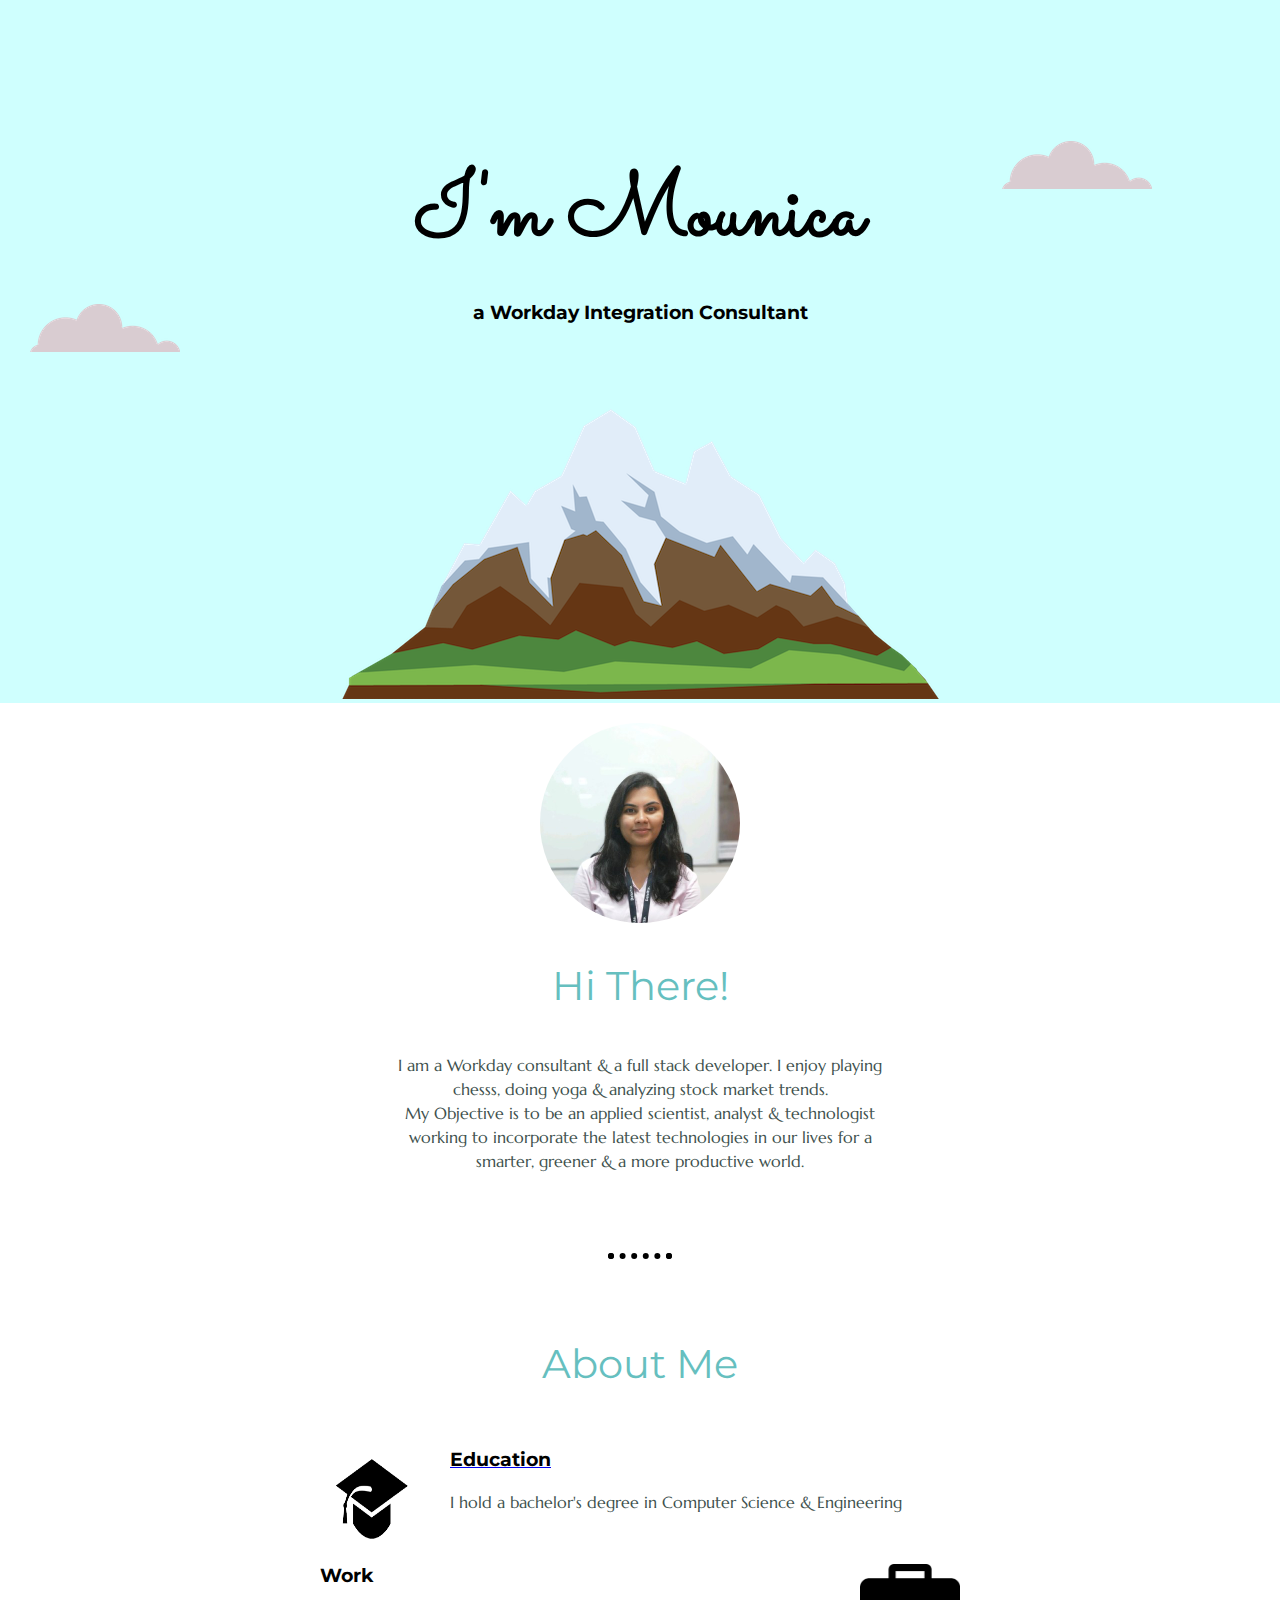
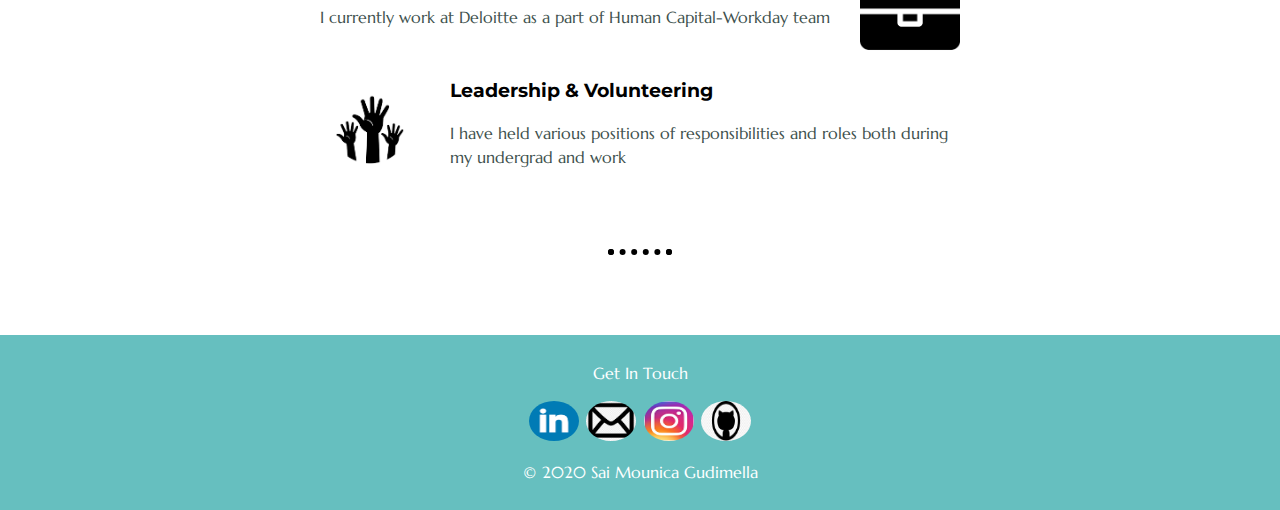
<file: index.html>
<!DOCTYPE html>
<html lang="en" dir="ltr">

<head>
  <meta charset="utf-8">
  <title>Sai Mounica Gudimella</title>
  <link rel="stylesheet" href="styles.css">
  <link rel="icon" href="favicon.ico">
  <link href="https://fonts.googleapis.com/css2?family=Marcellus&family=Merriweather:wght@300&family=Montserrat:wght@200&family=Sacramento&display=swap" rel="stylesheet">
</head>

<body>
  <div class="top-container">
    <img class="top-cloud" src="cloud.png" alt="cloud-img">
    <h1>I'm Mounica</h1>
    <h3>a Workday Integration Consultant</h3>
    <img class="bottom-cloud" src="cloud.png" alt="cloud-img">
    <img src="mountain.png" alt="mountain-img">
  </div>


  <div class="middle-container">
    <div class="profile">
      <img src="Image.jpg" class="Photo" alt="My-Profile-Photo">
      <h2>Hi There!</h2>
      <p class="intro">I am a Workday consultant & a full stack developer. I enjoy playing chesss, doing yoga & analyzing stock market trends.</p>
      <p class="intro">My Objective is to be an applied scientist, analyst & technologist working to incorporate the latest technologies in our
lives for a smarter, greener & a more productive world.</p>
    </div>
    <hr>
    <div class="skills">
      <h2>About Me</h2>

      <div class="skill-row">
        <img class="skill" src="Education.png" alt="Education-img">
        <a href="Education.html"><h3>Education</h3></a>

        <p>I hold a bachelor's degree in Computer Science & Engineering</p>
      </div>

      <div class="skill-row">
        <img class="skill1" src="Office.png" alt="Office-img">
        <h3>Work</h3>
        <p>I currently work at Deloitte as a part of Human Capital-Workday team</p>
      </div>

      <div class="skill-row">
        <img class="skill" src="Leadership.png" alt="Leadership-img">
        <h3>Leadership & Volunteering</h3>
        <p>I have held various positions of responsibilities and roles both during my undergrad and work</p>
      </div>

    </div>
    <hr>

  </div>


  <div class="bottom-container">
    <p>Get In Touch</p>
    <a class="footer-link" href="https://www.linkedin.com/in/sai-mounica-gudimella-3625b3104">
      <img class="contact-me" src="LinkedIn.png" alt="LinkedIn-img">
    </a>
    <a class="footer-link" href="mailto: mounicag1996@gmail.com">
      <img class="contact-me" src="GMail.png" alt="GMail-img">
    </a>
    <a class="footer-link" href="https://www.instagram.com/mounica.1101/?hl=en">
      <img class="contact-me" src="Instagram.jpg" alt="Instagram-img">
    </a>
    <a class="footer-link" href="https://github.com/SaiMounicaGudimella">
      <img class="contact-me" src="Github.png" alt="Github-img">
    </a>
    <p>© 2020 Sai Mounica Gudimella</p>
  </div>


</body>

</html>
</file>
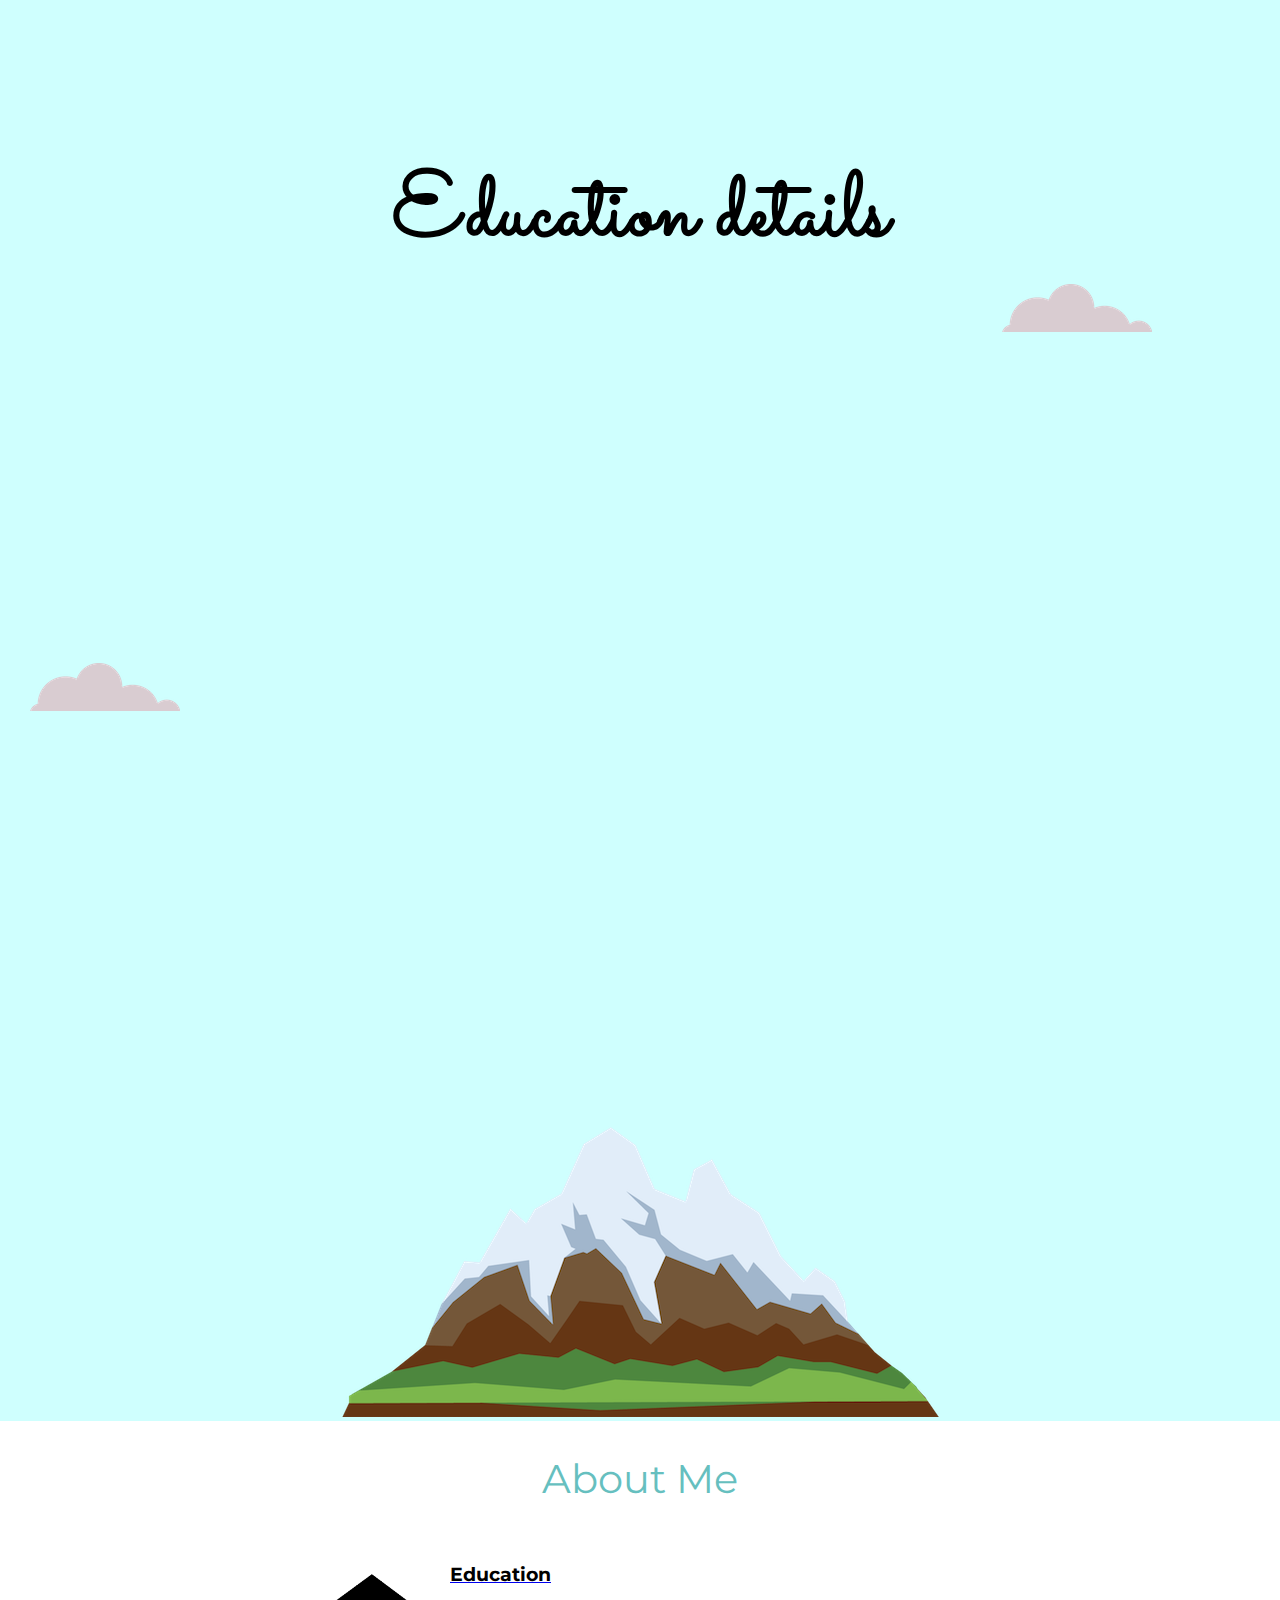
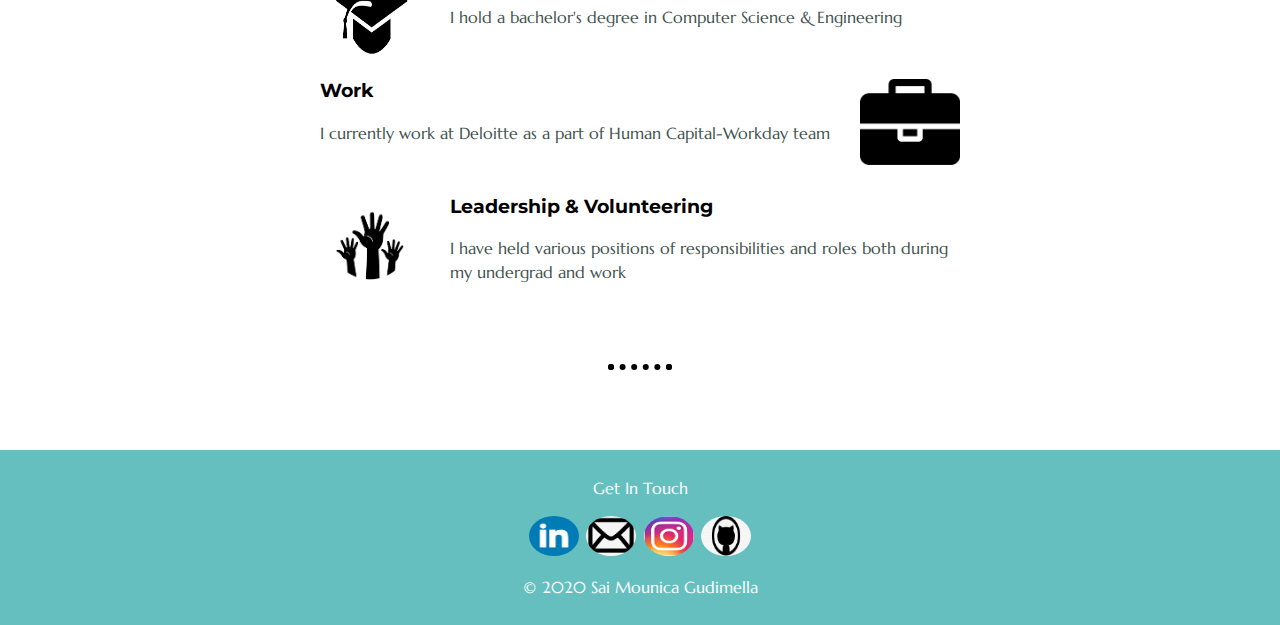
<file: Education.html>
<!DOCTYPE html>
<html lang="en" dir="ltr">

<head>
  <meta charset="utf-8">
  <title>Sai Mounica Gudimella</title>
  <link rel="stylesheet" href="styles.css">
  <link rel="icon" href="favicon.ico">
  <link href="https://fonts.googleapis.com/css2?family=Marcellus&family=Merriweather:wght@300&family=Montserrat:wght@200&family=Sacramento&display=swap" rel="stylesheet">
</head>

<body>
  <div class="top-container">
    <img class="top-cloud" src="cloud.png" alt="cloud-img">
    <h1>Education details</h1>

    <img class="bottom-cloud" src="cloud.png" alt="cloud-img">
    <img class="mountain" src="mountain.png" alt="mountain-img">
  </div>


  <div class="middle-container">
    <div class="skills">
      <h2>About Me</h2>

      <div class="skill-row">
        <img class="skill" src="Education.png" alt="Education-img">
        <a href="Education.html"><h3>Education</h3></a>

        <p>I hold a bachelor's degree in Computer Science & Engineering</p>
      </div>

      <div class="skill-row">
        <img class="skill1" src="Office.png" alt="Office-img">
        <h3>Work</h3>
        <p>I currently work at Deloitte as a part of Human Capital-Workday team</p>
      </div>

      <div class="skill-row">
        <img class="skill" src="Leadership.png" alt="Leadership-img">
        <h3>Leadership & Volunteering</h3>
        <p>I have held various positions of responsibilities and roles both during my undergrad and work</p>
      </div>

    </div>
    <hr>

  </div>


  <div class="bottom-container">
    <p>Get In Touch</p>
    <a class="footer-link" href="https://www.linkedin.com/in/sai-mounica-gudimella-3625b3104">
      <img class="contact-me" src="LinkedIn.png" alt="LinkedIn-img">
    </a>
    <a class="footer-link" href="mailto: mounicag1996@gmail.com">
      <img class="contact-me" src="GMail.png" alt="GMail-img">
    </a>
    <a class="footer-link" href="https://www.instagram.com/mounica.1101/?hl=en">
      <img class="contact-me" src="Instagram.jpg" alt="Instagram-img">
    </a>
    <a class="footer-link" href="https://github.com/SaiMounicaGudimella">
      <img class="contact-me" src="Github.png" alt="Github-img">
    </a>
    <p>© 2020 Sai Mounica Gudimella</p>
  </div>


</body>

</html>
</file>
<file: styles.css>
body {
  margin: 0;
  text-align: center;
  font-style: normal;
  font-family: 'Merriweather', serif;
  color: #40514E;
}

h1 {
  margin: 50px auto 10px auto;
  font-family: 'Sacramento', cursive;
  font-size: 5.625rem;
  color: black;
}

h2 {
  font-family: 'Montserrat', sans-serif;
  font-size: 2.5rem;
  color: #66BFBF;
  font-weight: normal;
  padding-bottom: 10px;
}

h3 {
  font-family: 'Montserrat', sans-serif;
  color: black;
}

.top-container {
  background-color: #cffffe;
  position: relative;
  padding-top: 100px;
  margin-bottom: 0;
}

.middle-container {
  margin: 20px 0;
}

.bottom-container {
  background-color: #66BFBF;
  color: white;
  padding: 10px;
  font-family: 'Quicksand', sans-serif;
  font-size: 0.75rem;
}

.bottom-cloud {
  position: absolute;
  left: 30px;
  bottom: 50%;
}

.mountain{
  margin-top: 60%;
}

.top-cloud {
  position: absolute;
  right: 10%;
  top: 20%;
}

p{
  line-height:1.5;
  font-family: 'Marcellus', serif;
  font-size: 1rem;
}

.skill-row {
  margin: 50px auto 50px auto;
  width: 50%;
  text-align: left;
  text-decoration: none;
}

.intro {
  width: 40%;
  margin: auto;
}


.Photo {
  border-radius: 50%;
  width: 200px;
  height: 200px;
}

.skill{
  width: 100px;
  float: left;
  margin-right: 30px;
  height: 100px;
  text-decoration: none;

}

.skill1{
  width: 100px;
  float: right;
  margin-left: 30px;
  height: 100px;

}

.contact-me {
  width: 50px;
  height: 40px;
  border-radius: 100%;
}

.footer-link {
  color: #11999E;
  padding: 2px;
  text-decoration: none;
}

hr {
  border: dotted black 6px;
  border-bottom: none;
  width: 4%;
  margin: 80px auto;
}
</file>
